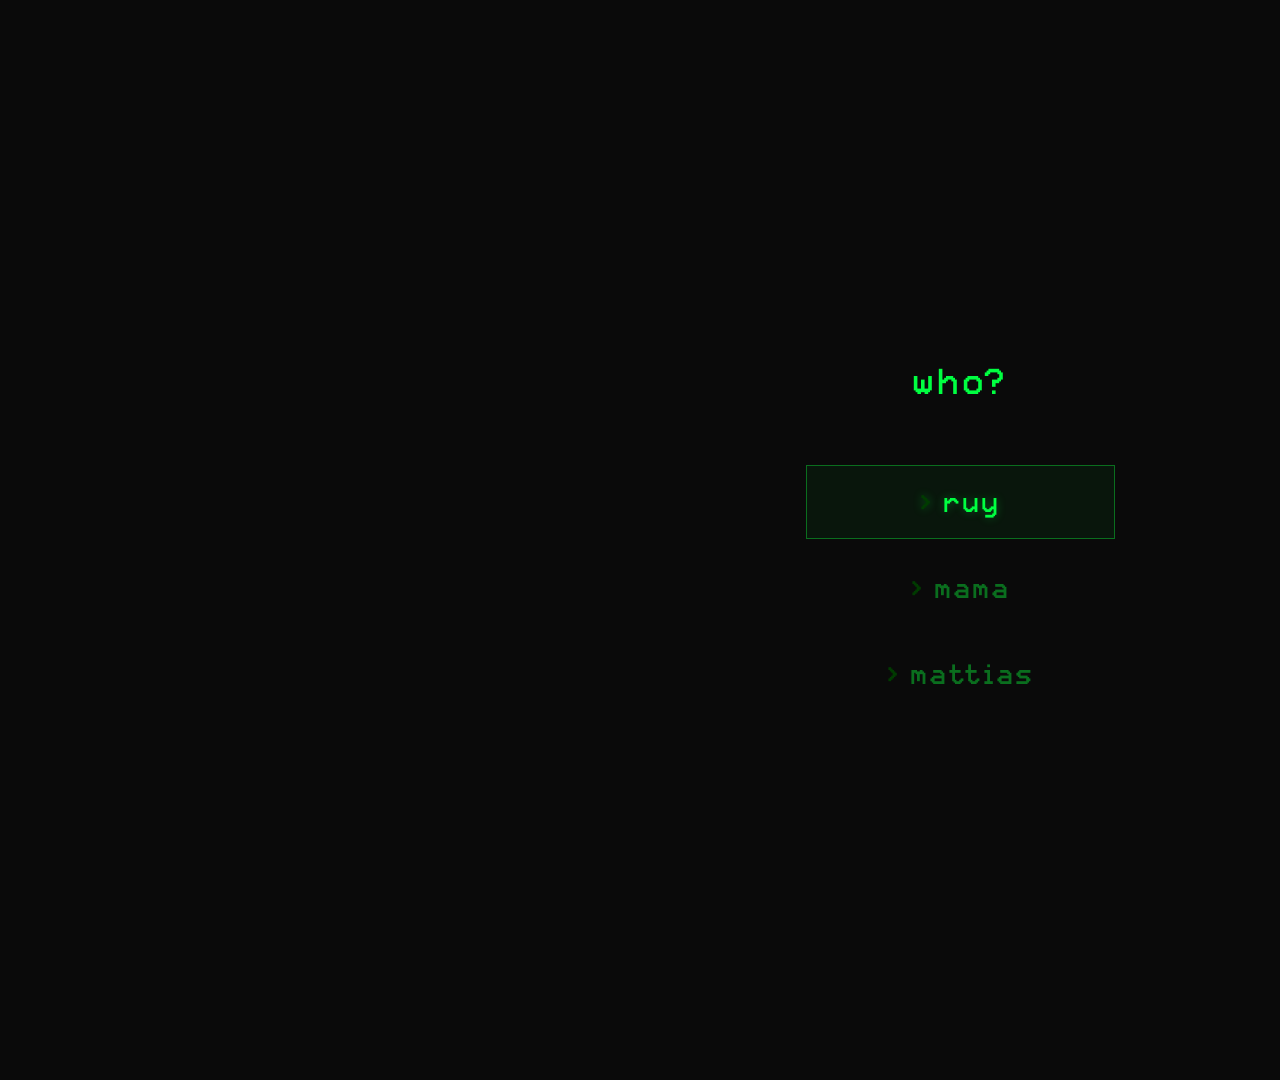
<file: index.html>
<!DOCTYPE html>
<html>
<head>
    <meta charset="utf-8">
    <meta name="viewport" content="width=1920, initial-scale=1.0">
    <title>IPTV Player</title>
    <link rel="stylesheet" href="css/style.css">
</head>
<body>
    <div id="app">

        <!-- ── AVPlay — always fullscreen behind everything ── -->
        <div id="player-container">
            <object id="av-player" type="application/avplayer"></object>
        </div>

        <!-- ── PiP (Picture-in-Picture) secondary stream ── -->
        <div id="pip-container" class="hidden">
            <video id="pip-player" muted playsinline></video>
            <div id="pip-border"></div>
            <div id="pip-label">PiP</div>
        </div>

        <!-- ── PiP audio indicator (flashes on swap) ── -->
        <div id="pip-audio-indicator" class="hidden">
            <div id="pip-audio-text"></div>
        </div>

        <!-- ── Loading screen ── -->
        <div id="loading">
            <div id="loading-box">
                <div id="loading-hello">hello...</div>
                <div id="loading-lines">
                    <div id="loading-cat"></div>
                    <div id="loading-ch"></div>
                </div>
                <div id="loading-brand">
                    <div>ruy.se</div>
                    <div class="version">v 0.1</div>
                </div>
            </div>
        </div>

        <!-- ── Home screen ── -->
        <div id="home-screen" class="screen hidden">
            <div id="home-left">
                <div id="home-header">what you do?</div>
                <div id="home-list"></div>
                <div id="home-eye"><img src="icon.png" alt="" /></div>
            </div>
            <div id="home-right">
                <img id="welcome-img" src="assets/welcome_img.jpg" alt="" />
                <div id="scores-panel" class="hidden">
                    <div id="scores-header">today's games</div>
                    <div id="scores-scroll"></div>
                    <div id="scores-hint">press RIGHT to browse matches</div>
                </div>
            </div>
        </div>

        <!-- ── Channel/browse screen (split view overlay) ── -->
        <div id="channel-screen" class="screen hidden">
            <div id="panel-left">
                <div id="panel-title"></div>
                <div id="filter-bar" class="hidden">
                    <span class="filter-label">Filter:</span>
                    <input type="text" id="filter-input" placeholder="" autocomplete="off" />
                </div>
                <div id="channel-list"></div>
                <div id="channel-counter"></div>
            </div>
            <div id="panel-right">
                <div id="now-playing">
                    <div id="np-title"></div>
                    <div id="np-info"></div>
                </div>
                <div id="video-window">
                    <!-- This is transparent — AVPlay renders behind it -->
                </div>
                <div id="fullscreen-hint">Full screen</div>
            </div>
        </div>

        <!-- ── Fullscreen overlay (just the info bar, player is already fullscreen) ── -->
        <div id="fs-overlay" class="hidden">
            <div id="fs-channel-info"></div>
        </div>

        <!-- ── Playback controls overlay (seek bar + state) ── -->
        <div id="playback-controls" class="hidden">
            <div id="playback-state"></div>
            <div id="playback-bar-wrap">
                <div id="playback-time-current">0:00</div>
                <div id="playback-bar">
                    <div id="playback-bar-fill"></div>
                </div>
                <div id="playback-time-total">0:00</div>
            </div>
        </div>

        <!-- ── Subtitle display (rendered over fullscreen video) ── -->
        <div id="subtitle-display" class="hidden">
            <div id="subtitle-text"></div>
        </div>

        <!-- ── Subtitle track indicator (flashes on toggle) ── -->
        <div id="subtitle-indicator" class="hidden">
            <div id="subtitle-indicator-text"></div>
        </div>

        <!-- ── Left panel overlay (menu/channels while watching) ── -->
        <div id="left-overlay" class="hidden">
            <div id="lo-inner">
                <div id="lo-header"></div>
                <div id="lo-scroll"></div>
                <div id="lo-hint"></div>
            </div>
        </div>

        <!-- ── Live scores overlay (shown while watching) ── -->
        <div id="scores-overlay" class="hidden">
            <div id="scores-overlay-inner">
                <div id="so-header">live scores</div>
                <div id="so-scroll"></div>
                <div id="so-hint">UP/DOWN browse · OK search · LEFT close</div>
            </div>
        </div>

        <!-- ── VOD controls overlay (shown while watching VOD) ── -->
        <div id="vod-overlay" class="hidden">
            <div id="vod-overlay-inner">
                <div id="vo-header">controls</div>
                <div id="vo-scroll"></div>
                <div id="vo-hint">UP/DOWN browse · OK select · LEFT close</div>
            </div>
        </div>

        <div id="buffering">buffering...</div>

        <!-- ── Footer ── -->
        <div id="footer">
            <div id="footer-left"><span id="clock"></span></div>
            <div id="footer-right">ruy.se - v 0.1</div>
        </div>

        <!-- ── Profile dialog (manual) ── -->
        <div id="profile-dialog" class="hidden">
            <div id="profile-dialog-box">
                <div id="profile-dialog-title">Add profile</div>
                <div class="pd-field">
                    <label class="pd-label">Name</label>
                    <input type="text" id="pd-name" class="pd-input" placeholder="display name" autocomplete="off" />
                </div>
                <div class="pd-field">
                    <label class="pd-label">Username</label>
                    <input type="text" id="pd-username" class="pd-input" placeholder="playlist credential" autocomplete="off" />
                </div>
                <div class="pd-field">
                    <label class="pd-label">Password</label>
                    <input type="text" id="pd-password" class="pd-input" autocomplete="off" />
                </div>
                <div class="pd-field">
                    <label class="pd-label">Search keywords</label>
                    <input type="text" id="pd-keywords" class="pd-input" placeholder="keyword1, keyword2, keyword3" autocomplete="off" />
                </div>
                <div id="pd-buttons">
                    <div id="pd-btn-back" class="pd-btn focused">Back</div>
                    <div id="pd-btn-save" class="pd-btn">Save</div>
                </div>
            </div>
        </div>

        <!-- ── QR code overlay ── -->
        <div id="qr-overlay" class="hidden">
            <div id="qr-box">
                <div id="qr-title">Scan to add profile</div>
                <div id="qr-container"></div>
                <div id="qr-hint">Scan with your phone, fill the form, then press OK</div>
            </div>
        </div>

        <!-- ── Code entry overlay ── -->
        <div id="code-overlay" class="hidden">
            <div id="code-box-overlay">
                <div id="code-title">Enter profile code</div>
                <div id="code-hint">Type the code from your phone</div>
                <input type="text" id="code-input" class="pd-input" placeholder="paste code here..." autocomplete="off" />
            </div>
        </div>

        <!-- ── Category log overlay ── -->
        <div id="category-log-overlay" class="hidden">
            <div id="category-log-box">
                <div id="category-log-tabs">
                    <div class="cat-tab active" id="cat-tab-loaded">Loaded</div>
                    <div class="cat-tab" id="cat-tab-skipped">Skipped</div>
                </div>
                <div id="category-log-scroll">
                    <div id="category-log-list"></div>
                </div>
                <div id="category-log-hint">LEFT/RIGHT switch tabs · UP/DOWN scroll · BACK close</div>
            </div>
        </div>

        <!-- ── Account picker (first, pick IPTV login) ── -->
        <div id="account-picker" class="hidden">
            <div id="account-picker-box">
                <div id="account-picker-title">who?</div>
                <div id="account-picker-list"></div>
            </div>
        </div>

        <!-- ── Profile picker (then, pick what to watch) ── -->
        <div id="profile-picker" class="hidden">
            <div id="profile-picker-box">
                <div id="picker-title">watch</div>
                <div id="profile-picker-list"></div>
                <div id="picker-separator"></div>
                <div id="picker-quit" class="picker-item picker-quit-item">quit</div>
            </div>
        </div>

        <!-- ── Unsupported profile screen ── -->
        <div id="unsupported-screen" class="screen hidden">
            <div id="unsupported-box">
                <div id="unsupported-title"></div>
                <div id="unsupported-msg">Not yet supported.</div>
                <div id="unsupported-hint">press BACK to return</div>
            </div>
        </div>

        <!-- ── Goal notification toast ── -->
        <div id="goal-toast">
            <div class="goal-toast-title">GOAL!</div>
            <div class="goal-toast-body"></div>
            <div class="goal-toast-score"></div>
        </div>

        <div id="debug-log"></div>
    </div>

    <script>
        if (typeof webapis === 'undefined') {
            window.__BROWSER_MODE__ = true;
            window.tizen = { tvinputdevice: { registerKey: function() {} } };
            document.getElementById('av-player').style.display = 'none';

            // Stub AVPlay API for browser testing
            var _state = 'NONE';
            window.webapis = { avplay: {
                open: function(url) { _state = 'IDLE'; console.log('[BrowserPlayer] open:', url); },
                close: function() { _state = 'NONE'; },
                setDisplayRect: function() {},
                setListener: function() {},
                setStreamingProperty: function() {},
                prepareAsync: function(ok, fail) { _state = 'READY'; if (ok) setTimeout(ok, 100); },
                play: function() { _state = 'PLAYING'; console.log('[BrowserPlayer] play'); },
                stop: function() { _state = 'IDLE'; },
                pause: function() { _state = 'PAUSED'; },
                getState: function() { return _state; },
                getTotalTrackInfo: function() { return [
                    { type: 'VIDEO', index: 0, extra_info: '' },
                    { type: 'AUDIO', index: 1, extra_info: '' },
                    { type: 'TEXT', index: 2, extra_info: 'English' },
                    { type: 'TEXT', index: 3, extra_info: 'Swedish' }
                ]; },
                setSelectTrack: function(type, idx) { console.log('[BrowserPlayer] setSelectTrack:', type, idx); },
                getCurrentTime: function() { return 30000; },
                getDuration: function() { return 5400000; },
                seekTo: function(pos, ok, fail) { console.log('[BrowserPlayer] seekTo:', pos); if (ok) ok(); }
            }};
            // Stub tizen audio control for browser
            window.tizen = window.tizen || {};
            window.tizen.tvaudiocontrol = {
                setMute: function(m) { console.log('[BrowserAudio] mute:', m); },
                isMute: function() { return false; }
            };
            // Register BLUE key for PiP
            window.tizen.tvinputdevice.registerKey = function(k) { console.log('[BrowserInput] register:', k); };
        }
    </script>
    <script src="js/playlist.js"></script>
    <script src="js/xtream.js"></script>
    <script src="js/tagger.js"></script>
    <script src="js/player.js"></script>
    <script src="js/football.js"></script>
    <script src="js/qrcode.min.js"></script>
    <script src="js/app.js"></script>
</body>
</html>
</file>
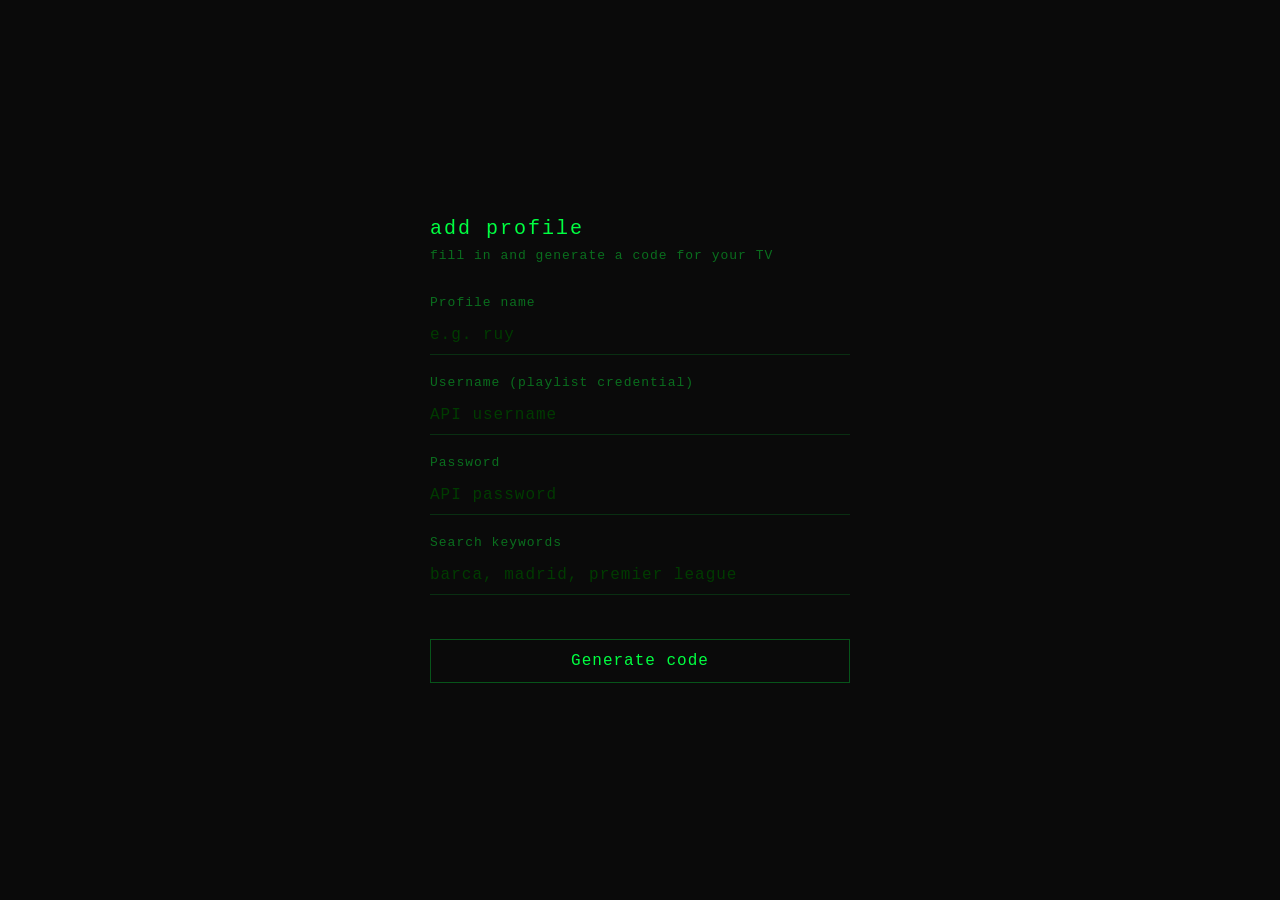
<file: profile.html>
<!DOCTYPE html>
<html lang="en">
<head>
    <meta charset="utf-8">
    <meta name="viewport" content="width=device-width, initial-scale=1.0">
    <title>IPTV - Add Profile</title>
    <style>
        * { margin: 0; padding: 0; box-sizing: border-box; }
        body {
            background: #0a0a0a;
            color: #00ff41;
            font-family: 'Courier New', monospace;
            min-height: 100vh;
            display: flex;
            align-items: center;
            justify-content: center;
            padding: 20px;
        }
        .container {
            width: 100%;
            max-width: 420px;
        }
        h1 {
            font-size: 20px;
            letter-spacing: 2px;
            margin-bottom: 8px;
            font-weight: normal;
        }
        .subtitle {
            font-size: 13px;
            color: #0a6e1e;
            margin-bottom: 32px;
            letter-spacing: 1px;
        }
        .field {
            margin-bottom: 20px;
        }
        label {
            display: block;
            font-size: 13px;
            color: #0a6e1e;
            letter-spacing: 1px;
            margin-bottom: 6px;
        }
        input[type="text"], input[type="password"] {
            width: 100%;
            background: transparent;
            border: none;
            border-bottom: 1px solid rgba(0, 255, 65, 0.15);
            padding: 10px 0;
            font-family: 'Courier New', monospace;
            font-size: 16px;
            color: #00ff41;
            outline: none;
            letter-spacing: 1px;
        }
        input::placeholder { color: #003b00; }
        input:focus { border-bottom-color: #00ff41; }
        .btn {
            display: inline-block;
            margin-top: 24px;
            padding: 12px 32px;
            font-family: 'Courier New', monospace;
            font-size: 16px;
            color: #00ff41;
            background: transparent;
            border: 1px solid rgba(0, 255, 65, 0.3);
            letter-spacing: 1px;
            cursor: pointer;
            width: 100%;
        }
        .btn:active { border-color: #00ff41; }
        #result {
            display: none;
            margin-top: 32px;
        }
        #result h2 {
            font-size: 16px;
            font-weight: normal;
            margin-bottom: 12px;
            letter-spacing: 1px;
        }
        #result p {
            font-size: 12px;
            color: #0a6e1e;
            margin-bottom: 12px;
            line-height: 1.5;
        }
        #code-box {
            background: rgba(0, 255, 65, 0.05);
            border: 1px solid rgba(0, 255, 65, 0.15);
            padding: 16px;
            font-size: 13px;
            word-break: break-all;
            line-height: 1.6;
            letter-spacing: 0.5px;
            user-select: all;
            -webkit-user-select: all;
        }
        #copy-btn {
            margin-top: 12px;
            padding: 10px 24px;
            font-family: 'Courier New', monospace;
            font-size: 14px;
            color: #0a0a0a;
            background: #00ff41;
            border: none;
            letter-spacing: 1px;
            cursor: pointer;
            width: 100%;
        }
        #copy-btn:active { opacity: 0.8; }
        .copied {
            font-size: 13px;
            color: #00ff41;
            text-align: center;
            margin-top: 8px;
            display: none;
        }
        .error {
            color: #c33;
            font-size: 13px;
            margin-top: 8px;
            display: none;
        }
    </style>
</head>
<body>
    <div class="container">
        <div id="form-section">
            <h1>add profile</h1>
            <div class="subtitle">fill in and generate a code for your TV</div>

            <div class="field">
                <label>Profile name</label>
                <input type="text" id="f-name" placeholder="e.g. ruy" autocomplete="off" />
            </div>
            <div class="field">
                <label>Username (playlist credential)</label>
                <input type="text" id="f-user" placeholder="API username" autocomplete="off" />
            </div>
            <div class="field">
                <label>Password</label>
                <input type="password" id="f-pass" placeholder="API password" autocomplete="off" />
            </div>
            <div class="field">
                <label>Search keywords</label>
                <input type="text" id="f-keywords" placeholder="barca, madrid, premier league" autocomplete="off" />
            </div>
            <div class="error" id="error-msg"></div>
            <button class="btn" id="gen-btn" onclick="generate()">Generate code</button>
        </div>

        <div id="result">
            <h2>your profile code</h2>
            <p>Enter this code on your TV to import the profile.</p>
            <div id="code-box"></div>
            <button id="copy-btn" onclick="copyCode()">Copy to clipboard</button>
            <div class="copied" id="copied-msg">copied!</div>
            <button class="btn" onclick="reset()" style="margin-top:16px;font-size:13px;padding:10px">create another</button>
        </div>
    </div>

    <script>
        function generate() {
            var name = document.getElementById('f-name').value.trim();
            var user = document.getElementById('f-user').value.trim();
            var pass = document.getElementById('f-pass').value.trim();
            var kw   = document.getElementById('f-keywords').value.trim();
            var err  = document.getElementById('error-msg');

            if (!name) {
                err.textContent = 'profile name is required';
                err.style.display = 'block';
                return;
            }
            err.style.display = 'none';

            // Build compact JSON: n=name, u=username, p=password, k=keywords
            var obj = { n: name };
            if (user) obj.u = user;
            if (pass) obj.p = pass;
            if (kw) obj.k = kw;

            var code = btoa(JSON.stringify(obj));
            document.getElementById('code-box').textContent = code;
            document.getElementById('form-section').style.display = 'none';
            document.getElementById('result').style.display = 'block';
        }

        function copyCode() {
            var code = document.getElementById('code-box').textContent;
            if (navigator.clipboard) {
                navigator.clipboard.writeText(code).then(function() {
                    document.getElementById('copied-msg').style.display = 'block';
                    setTimeout(function() { document.getElementById('copied-msg').style.display = 'none'; }, 2000);
                });
            } else {
                // Fallback
                var ta = document.createElement('textarea');
                ta.value = code;
                document.body.appendChild(ta);
                ta.select();
                document.execCommand('copy');
                document.body.removeChild(ta);
                document.getElementById('copied-msg').style.display = 'block';
                setTimeout(function() { document.getElementById('copied-msg').style.display = 'none'; }, 2000);
            }
        }

        function reset() {
            document.getElementById('f-name').value = '';
            document.getElementById('f-user').value = '';
            document.getElementById('f-pass').value = '';
            document.getElementById('f-keywords').value = '';
            document.getElementById('form-section').style.display = 'block';
            document.getElementById('result').style.display = 'none';
        }
    </script>
</body>
</html>
</file>
<file: css/style.css>
/* IPTV Player - Matrix Redesign */

@font-face {
    font-family: 'Matrix Sans';
    src: url('../fonts/MatrixSansVideo-Regular.woff2') format('woff2'),
         url('../fonts/MatrixSansVideo-Regular.ttf') format('truetype');
    font-weight: normal;
    font-style: normal;
    font-display: swap;
}

* {
    margin: 0;
    padding: 0;
    box-sizing: border-box;
}

:root {
    --g: #00ff41;
    --gd: #0a6e1e;
    --gdd: #003b00;
    --bg: #0a0a0a;
    --panel: rgba(0, 10, 0, 0.94);
    --glow: rgba(0, 255, 65, 0.12);
    --border: rgba(0, 255, 65, 0.1);
    --font: 'Matrix Sans', 'Courier New', monospace;
    --footer-h: 60px;
}

body {
    width: 1920px;
    height: 1080px;
    overflow: hidden;
    background: var(--bg);
    font-family: var(--font);
    color: var(--g);
}

#app {
    position: relative;
    width: 1920px;
    height: 1080px;
}

.hidden { display: none !important; }

/* ══════════════════════════════════════
   PLAYER — always fullscreen at z-index 1
   ══════════════════════════════════════ */

#player-container {
    position: absolute;
    top: 0; left: 0;
    width: 1920px; height: 1080px;
    z-index: 1;
}
#av-player { width: 1920px; height: 1080px; }

/* ══════════════════════════════════════
   SCREENS — overlay on top of player
   ══════════════════════════════════════ */

.screen {
    position: absolute;
    top: 0; left: 0;
    width: 1920px;
    height: calc(1080px - var(--footer-h));
    z-index: 10;
}

/* ══════════════════════════════════════
   LOADING SCREEN
   ══════════════════════════════════════ */

#loading {
    position: absolute;
    top: 0; left: 0;
    width: 1920px; height: 1080px;
    background: var(--bg);
    display: flex;
    align-items: center;
    justify-content: center;
    z-index: 100;
    transition: opacity 0.4s;
}
#loading.hidden { opacity: 0; pointer-events: none; }

#loading-box { text-align: center; }

#loading-hello {
    font-size: 28px;
    color: var(--gd);
    letter-spacing: 2px;
    margin-bottom: 40px;
    text-align: left;
}

#loading-lines {
    text-align: left;
    margin-bottom: 60px;
}
#loading-lines div {
    font-size: 22px;
    color: var(--gd);
    letter-spacing: 1px;
    line-height: 1.6;
}
#loading-brand {
    text-align: center;
    font-size: 20px;
    color: var(--gd);
    letter-spacing: 2px;
}
#loading-brand .version {
    font-size: 16px;
    color: var(--gdd);
    margin-top: 4px;
}

/* ══════════════════════════════════════
   FOOTER
   ══════════════════════════════════════ */

#footer {
    position: absolute;
    bottom: 0; left: 0;
    width: 1920px;
    height: var(--footer-h);
    display: flex;
    align-items: center;
    justify-content: space-between;
    padding: 0 50px;
    font-size: 18px;
    color: var(--gdd);
    letter-spacing: 1px;
    z-index: 50;
}

/* ══════════════════════════════════════
   HOME SCREEN
   ══════════════════════════════════════ */

#home-screen {
    display: flex;
    background: var(--bg);
    height: 100%;
    overflow: hidden;
}
/* When video is playing behind the home screen */
#home-screen.video-behind {
    background: rgba(6, 6, 6, 0.88);
}

#home-left {
    width: 420px;
    flex-shrink: 0;
    display: flex;
    flex-direction: column;
    padding: 50px 40px 20px;
}

#home-header {
    font-size: 26px;
    color: var(--g);
    letter-spacing: 2px;
    font-weight: bold;
    margin-bottom: 40px;
}

#home-list {
    flex: 1;
    overflow-y: auto;
}
#home-list::-webkit-scrollbar { width: 0; }

#home-right {
    flex: 1;
    display: flex;
    align-items: center;
    justify-content: center;
    padding: 60px 60px 60px 0;
    min-width: 0;
    overflow: hidden;
}
/* When video plays behind and no scores, right side is empty/transparent */
#home-screen.video-behind #home-right:not(.scores-active) {
    background: transparent;
}
#home-right.scores-active {
    align-items: stretch;
    padding: 50px 60px 20px 20px;
}

#welcome-img {
    max-height: 100%;
    max-width: 100%;
    object-fit: contain;
    border: 1px solid var(--border);
}

/* Home menu items */
.hmi {
    padding: 12px 20px;
    font-size: 22px;
    color: var(--gd);
    letter-spacing: 1px;
    cursor: pointer;
    transition: color 0.1s;
}
.hmi.focused {
    color: var(--g);
    text-shadow: 0 0 8px var(--glow);
}
.hmi .prefix {
    color: var(--gdd);
    margin-right: 8px;
}
.hmi.focused .prefix {
    color: var(--gd);
}

.hmi.separator {
    margin-top: 30px;
    padding-top: 0;
}

.hmi.dim {
    font-size: 18px;
    color: var(--gdd);
}
.hmi.dim.focused {
    color: var(--gd);
    text-shadow: none;
}

.hmi.profile-item {
    font-size: 20px;
}

/* ══════════════════════════════════════
   CHANNEL SCREEN (split view)
   ══════════════════════════════════════ */

#channel-screen {
    display: flex;
}

#panel-left {
    width: 420px;
    height: 100%;
    display: flex;
    flex-direction: column;
    padding: 40px 0 20px;
    flex-shrink: 0;
    background: var(--bg);
}

#panel-title {
    font-size: 24px;
    color: var(--g);
    font-weight: bold;
    letter-spacing: 2px;
    padding: 0 40px;
    margin-bottom: 20px;
}

/* Filter bar */
#filter-bar {
    padding: 0 40px;
    margin-bottom: 12px;
    display: flex;
    align-items: center;
}
#filter-bar.hidden { display: none; }

.filter-label {
    font-size: 16px;
    color: var(--gd);
    margin-right: 8px;
    flex-shrink: 0;
}

#filter-input {
    flex: 1;
    background: transparent;
    border: none;
    border-bottom: 1px solid var(--border);
    padding: 8px 0;
    font-family: var(--font);
    font-size: 18px;
    color: var(--g);
    outline: none;
    letter-spacing: 1px;
}
#filter-input::placeholder { color: var(--gdd); }
#filter-input:focus { border-bottom-color: var(--g); }

#filter-bar.nav-focused #filter-input {
    border-bottom-color: var(--g);
    box-shadow: 0 1px 0 var(--g);
}

/* Channel list */
#channel-list {
    flex: 1;
    overflow-y: auto;
    padding: 4px 0;
}
#channel-list::-webkit-scrollbar { width: 0; }

/* Channel items */
.chi {
    padding: 10px 40px;
    font-size: 18px;
    color: var(--gd);
    letter-spacing: 1px;
    cursor: pointer;
    white-space: nowrap;
    overflow: hidden;
    text-overflow: ellipsis;
    transition: color 0.1s;
}
.chi.focused {
    color: var(--g);
    text-shadow: 0 0 6px var(--glow);
}
.chi .prefix {
    color: var(--gdd);
    margin-right: 6px;
}
.chi.focused .prefix { color: var(--gd); }
.chi.playing { color: var(--g); }
.chi .ch-fav { color: var(--g); margin-left: 6px; }
.chi .ch-tag { font-size: 12px; color: var(--gdd); margin-left: 8px; }
.chi.focused .ch-tag { color: var(--gd); }
.chi.empty { color: var(--gdd); font-style: italic; }

/* ══════════════════════════════════════
   RIGHT PANEL (info above/below video)
   ══════════════════════════════════════ */

#panel-right {
    flex: 1;
    display: flex;
    flex-direction: column;
    padding: 40px 50px 20px 30px;
}

#now-playing {
    margin-bottom: 16px;
    min-height: 56px;
}

#np-title {
    font-size: 22px;
    color: var(--g);
    letter-spacing: 1px;
    font-weight: bold;
}

#np-info {
    font-size: 16px;
    color: var(--gd);
    margin-top: 4px;
}

/* The video window is transparent — AVPlay renders behind at z-index 1 */
#video-window {
    flex: 1;
    min-height: 0;
    /* Transparent so AVPlay shows through */
}

#fullscreen-hint {
    font-size: 16px;
    color: var(--gdd);
    letter-spacing: 1px;
    padding: 12px 0 0;
    text-align: center;
}

/* ══════════════════════════════════════
   FULLSCREEN OVERLAY (info popup)
   ══════════════════════════════════════ */

#fs-overlay {
    position: absolute;
    bottom: 80px; left: 40px;
    z-index: 81;
    opacity: 0;
    transition: opacity 0.3s;
    pointer-events: none;
}
#fs-overlay.visible { opacity: 1; }

#fs-channel-info {
    background: var(--panel);
    border-left: 2px solid var(--g);
    padding: 12px 20px;
    font-size: 22px;
}

#buffering {
    position: absolute;
    top: 50%; left: 50%;
    transform: translate(-50%, -50%);
    font-size: 18px;
    color: var(--gd);
    letter-spacing: 2px;
    z-index: 82;
    display: none;
}
#buffering.visible { display: block; }

/* ══════════════════════════════════════
   DEBUG LOG
   ══════════════════════════════════════ */

#debug-log {
    position: absolute;
    top: 20px; right: 20px;
    width: 700px;
    max-height: 900px;
    overflow-y: auto;
    background: rgba(0, 6, 0, 0.92);
    border-left: 1px solid var(--border);
    padding: 16px;
    font-family: var(--font);
    font-size: 13px;
    line-height: 1.5;
    color: var(--gd);
    z-index: 200;
    white-space: pre-wrap;
    word-break: break-all;
}
#debug-log .debug-fail { color: #c33; }
#debug-log .debug-ok { color: var(--g); }
#debug-log .debug-info { color: var(--gdd); }
#debug-log .debug-try { color: #aa0; }

/* ══════════════════════════════════════
   PROFILE DIALOG
   ══════════════════════════════════════ */

#profile-dialog {
    position: absolute;
    top: 0; left: 0;
    width: 1920px; height: 1080px;
    background: rgba(0, 0, 0, 0.85);
    display: flex;
    align-items: center;
    justify-content: center;
    z-index: 90;
}
#profile-dialog.hidden { display: none; }

#profile-dialog-box {
    background: var(--bg);
    border: 1px solid var(--border);
    padding: 50px 60px;
    min-width: 600px;
    max-width: 700px;
}

#profile-dialog-title {
    font-size: 24px;
    color: var(--g);
    letter-spacing: 2px;
    font-weight: bold;
    margin-bottom: 40px;
}

.pd-field {
    margin-bottom: 24px;
}

.pd-label {
    display: block;
    font-size: 16px;
    color: var(--gd);
    letter-spacing: 1px;
    margin-bottom: 8px;
}

.pd-input {
    width: 100%;
    background: transparent;
    border: none;
    border-bottom: 1px solid var(--border);
    padding: 10px 0;
    font-family: var(--font);
    font-size: 20px;
    color: var(--g);
    outline: none;
    letter-spacing: 1px;
}
.pd-input::placeholder { color: var(--gdd); }
.pd-input:focus { border-bottom-color: var(--g); }
.pd-input.nav-focused { border-bottom-color: var(--g); box-shadow: 0 1px 0 var(--g); }

#pd-buttons {
    display: flex;
    gap: 30px;
    margin-top: 40px;
}

.pd-btn {
    font-family: var(--font);
    font-size: 20px;
    color: var(--gd);
    letter-spacing: 1px;
    cursor: pointer;
    padding: 10px 30px;
    border: 1px solid var(--border);
    transition: color 0.1s;
}
.pd-btn.focused {
    color: var(--g);
    border-color: var(--g);
    text-shadow: 0 0 8px var(--glow);
}

/* ══════════════════════════════════════
   QR CODE OVERLAY
   ══════════════════════════════════════ */

#qr-overlay, #code-overlay {
    position: absolute;
    top: 0; left: 0;
    width: 1920px; height: 1080px;
    background: rgba(0, 0, 0, 0.9);
    display: flex;
    align-items: center;
    justify-content: center;
    z-index: 90;
}
#qr-overlay.hidden, #code-overlay.hidden { display: none; }

#qr-box {
    text-align: center;
}

#qr-title, #code-title {
    font-size: 26px;
    color: var(--g);
    letter-spacing: 2px;
    font-weight: bold;
    margin-bottom: 40px;
}

#qr-container {
    display: inline-block;
    padding: 16px;
    background: #fff;
    margin-bottom: 30px;
}
#qr-container svg {
    display: block;
}

#qr-hint, #code-hint {
    font-size: 18px;
    color: var(--gd);
    letter-spacing: 1px;
}

/* Code entry */
#code-box-overlay {
    text-align: center;
    width: 700px;
}

#code-hint {
    margin-bottom: 30px;
}

#code-input {
    width: 100%;
    background: transparent;
    border: none;
    border-bottom: 1px solid var(--border);
    padding: 14px 0;
    font-family: var(--font);
    font-size: 22px;
    color: var(--g);
    outline: none;
    letter-spacing: 1px;
    text-align: center;
}
#code-input::placeholder { color: var(--gdd); }
#code-input:focus { border-bottom-color: var(--g); box-shadow: 0 1px 0 var(--g); }

/* ── Category log ── */
#category-log-overlay {
    position: absolute; top: 0; left: 0;
    width: 1920px; height: 1080px;
    background: rgba(0, 0, 0, 0.95);
    display: flex; align-items: center; justify-content: center;
    z-index: 90;
}
#category-log-box {
    width: 700px;
    max-height: 900px;
    display: flex;
    flex-direction: column;
}
#category-log-tabs {
    display: flex;
    gap: 0;
    margin-bottom: 20px;
}
.cat-tab {
    font-family: var(--font);
    font-size: 20px;
    color: var(--gdd);
    letter-spacing: 2px;
    padding: 12px 32px;
    border-bottom: 2px solid transparent;
    cursor: pointer;
    flex: 1;
    text-align: center;
}
.cat-tab.active {
    color: var(--g);
    border-bottom-color: var(--g);
}
#category-log-scroll {
    overflow-y: auto;
    max-height: 760px;
}
.cat-item {
    font-family: var(--font);
    font-size: 18px;
    padding: 8px 16px;
    letter-spacing: 0.5px;
    border-bottom: 1px solid rgba(0, 255, 65, 0.04);
}
.cat-item-loaded { color: var(--g); }
.cat-item-skipped { color: var(--gdd); }
.cat-item-empty { color: var(--gdd); font-style: italic; }
#category-log-hint {
    font-family: var(--font);
    font-size: 13px;
    color: var(--gdd);
    letter-spacing: 1px;
    text-align: center;
    margin-top: 16px;
}

/* ── Profile picker ── */
/* ── Account picker ── */
#account-picker {
    position: absolute; top: 0; left: 0;
    width: 1920px; height: 1080px;
    background: var(--bg);
    display: flex; align-items: center; justify-content: center;
    z-index: 96;
}
#account-picker-box {
    text-align: center;
}
#account-picker-title {
    font-family: var(--font);
    font-size: 36px;
    color: var(--g);
    letter-spacing: 3px;
    margin-bottom: 60px;
}
.account-item {
    font-family: var(--font);
    font-size: 28px;
    color: var(--gd);
    padding: 18px 80px;
    margin: 12px 0;
    letter-spacing: 2px;
    cursor: pointer;
    border: 1px solid transparent;
    transition: all 0.15s;
}
.account-item.focused {
    color: var(--g);
    border-color: var(--gd);
    background: rgba(0, 255, 65, 0.05);
    text-shadow: 0 0 10px rgba(0, 255, 65, 0.3);
}

/* ── Profile picker ── */
#profile-picker {
    position: absolute; top: 0; left: 0;
    width: 1920px; height: 1080px;
    background: var(--bg);
    display: flex; align-items: center; justify-content: center;
    z-index: 95;
}
#profile-picker-box {
    text-align: center;
}
#picker-title {
    font-family: var(--font);
    font-size: 36px;
    color: var(--g);
    letter-spacing: 3px;
    margin-bottom: 60px;
}
.picker-item {
    font-family: var(--font);
    font-size: 28px;
    color: var(--gd);
    padding: 18px 80px;
    margin: 12px 0;
    letter-spacing: 2px;
    cursor: pointer;
    border: 1px solid transparent;
    transition: all 0.15s;
}
.picker-item.focused {
    color: var(--g);
    border-color: var(--gd);
    background: rgba(0, 255, 65, 0.05);
    text-shadow: 0 0 10px rgba(0, 255, 65, 0.3);
}
.picker-prefix {
    color: var(--gdd);
    margin-right: 10px;
}
.picker-item.focused .picker-prefix {
    color: var(--gd);
}
#picker-separator {
    width: 120px;
    height: 1px;
    background: var(--border);
    margin: 24px auto;
}
.picker-quit-item {
    font-size: 22px;
    color: var(--gdd);
    padding: 14px 80px;
}
.picker-quit-item.focused {
    color: var(--gd);
    border-color: var(--gdd);
    background: rgba(0, 255, 65, 0.03);
    text-shadow: none;
}

/* ══════════════════════════════════════
   LIVE SCORES PANEL (home right)
   ══════════════════════════════════════ */

#scores-panel {
    width: 100%;
    max-width: 820px;
    height: 100%;
    display: flex;
    flex-direction: column;
    overflow: hidden;
}

#scores-header {
    font-size: 22px;
    color: var(--gd);
    letter-spacing: 2px;
    margin-bottom: 16px;
    flex-shrink: 0;
}

#scores-scroll {
    flex: 1;
    overflow-y: auto;
    padding-right: 8px;
}
#scores-scroll::-webkit-scrollbar { width: 0; }

#scores-hint {
    font-size: 13px;
    color: var(--gdd);
    letter-spacing: 1px;
    text-align: center;
    margin-top: 12px;
    flex-shrink: 0;
    transition: opacity 0.3s;
}
#scores-hint.active {
    color: var(--gd);
}

/* Competition header */
.scores-comp {
    font-size: 14px;
    color: var(--gdd);
    letter-spacing: 2px;
    text-transform: uppercase;
    padding: 14px 0 6px;
    border-bottom: 1px solid rgba(0, 255, 65, 0.06);
    margin-bottom: 4px;
}
.scores-comp:first-child {
    padding-top: 0;
}

/* Match row */
.match-row {
    display: flex;
    align-items: center;
    padding: 8px 12px;
    font-size: 18px;
    color: var(--gd);
    letter-spacing: 0.5px;
    border-left: 2px solid transparent;
    transition: all 0.1s;
    cursor: pointer;
}
.match-row.focused {
    color: var(--g);
    border-left-color: var(--g);
    background: rgba(0, 255, 65, 0.04);
    text-shadow: 0 0 6px var(--glow);
}

.match-status {
    width: 52px;
    font-size: 14px;
    color: var(--gdd);
    flex-shrink: 0;
    text-align: center;
}
.match-row.focused .match-status {
    color: var(--gd);
}
.match-status.live {
    color: #ff3333;
    font-weight: bold;
}
.match-row.focused .match-status.live {
    color: #ff5555;
}

.match-teams {
    flex: 1;
    display: flex;
    flex-direction: column;
    min-width: 0;
    gap: 1px;
}

.match-team {
    display: flex;
    align-items: center;
    gap: 10px;
}

.team-name {
    flex: 1;
    white-space: nowrap;
    overflow: hidden;
    text-overflow: ellipsis;
    font-size: 17px;
}

.team-score {
    font-size: 20px;
    font-weight: bold;
    width: 28px;
    text-align: center;
    color: var(--gd);
}
.match-row.focused .team-score {
    color: var(--g);
}
.team-score.live {
    color: var(--g);
}
.team-score.goal {
    color: #ff3333;
    animation: goal-blink 0.6s ease-in-out 6;
}
.match-row.goal-row {
    background: rgba(255, 51, 51, 0.08);
}

.match-vs {
    font-size: 14px;
    color: var(--gdd);
    text-align: center;
    padding: 2px 0;
}

/* No matches state */
.scores-empty {
    font-size: 18px;
    color: var(--gdd);
    font-style: italic;
    padding: 40px 0;
    text-align: center;
}

.scores-error {
    font-size: 16px;
    color: #c33;
    padding: 20px 0;
    text-align: center;
}

.scores-loading {
    font-size: 16px;
    color: var(--gdd);
    letter-spacing: 1px;
    padding: 40px 0;
    text-align: center;
}

/* ══════════════════════════════════════
   LEFT OVERLAY (menu/channels while watching)
   ══════════════════════════════════════ */

#left-overlay {
    position: absolute;
    top: 0; left: 0;
    width: 420px;
    height: calc(1080px - var(--footer-h));
    background: rgba(0, 6, 0, 0.92);
    border-right: 1px solid var(--border);
    z-index: 85;
    display: flex;
    flex-direction: column;
    padding: 30px 24px 16px;
    transform: translateX(-100%);
    transition: transform 0.25s ease-out;
}
#left-overlay.visible {
    transform: translateX(0);
}

#lo-header {
    font-size: 18px;
    color: var(--gd);
    letter-spacing: 2px;
    margin-bottom: 16px;
    flex-shrink: 0;
}

#lo-scroll {
    flex: 1;
    overflow-y: auto;
}
#lo-scroll::-webkit-scrollbar { width: 0; }

#lo-hint {
    font-size: 12px;
    color: var(--gdd);
    letter-spacing: 1px;
    text-align: center;
    margin-top: 10px;
    flex-shrink: 0;
}

/* Reuse .hmi styles in left overlay — slightly compact */
#lo-scroll .lo-item {
    padding: 10px 16px;
    font-size: 18px;
    color: var(--gd);
    letter-spacing: 1px;
    cursor: pointer;
    transition: color 0.1s;
    white-space: nowrap;
    overflow: hidden;
    text-overflow: ellipsis;
}
#lo-scroll .lo-item.focused {
    color: var(--g);
    text-shadow: 0 0 6px var(--glow);
}
#lo-scroll .lo-item .prefix {
    color: var(--gdd);
    margin-right: 6px;
}
#lo-scroll .lo-item.focused .prefix {
    color: var(--gd);
}
#lo-scroll .lo-item.dim {
    font-size: 15px;
    color: var(--gdd);
}
#lo-scroll .lo-item.dim.focused {
    color: var(--gd);
    text-shadow: none;
}
#lo-scroll .lo-sep {
    height: 1px;
    background: var(--border);
    margin: 10px 16px;
}
#lo-scroll .lo-item.playing {
    color: var(--g);
}

/* ══════════════════════════════════════
   SCORES OVERLAY (while watching)
   ══════════════════════════════════════ */

#scores-overlay {
    position: absolute;
    top: 0; right: 0;
    width: 420px;
    height: calc(1080px - var(--footer-h));
    background: rgba(0, 6, 0, 0.92);
    border-left: 1px solid var(--border);
    z-index: 85;
    display: flex;
    flex-direction: column;
    padding: 30px 24px 16px;
    transform: translateX(100%);
    transition: transform 0.25s ease-out;
    overflow: hidden;
}
#scores-overlay.visible {
    transform: translateX(0);
}

#so-header {
    font-size: 18px;
    color: var(--gd);
    letter-spacing: 2px;
    margin-bottom: 16px;
    flex-shrink: 0;
}

#so-scroll {
    flex: 1;
    overflow-y: auto;
}
#so-scroll::-webkit-scrollbar { width: 0; }

#so-hint {
    font-size: 12px;
    color: var(--gdd);
    letter-spacing: 1px;
    text-align: center;
    margin-top: 10px;
    flex-shrink: 0;
}

/* Reuse match-row styles but slightly smaller for overlay */
#so-scroll .scores-comp {
    font-size: 12px;
    padding: 10px 0 4px;
}

#so-scroll .match-row {
    padding: 6px 8px;
    font-size: 16px;
}

/* Selectable competition headers */
.scores-comp.selectable {
    cursor: pointer;
    transition: color 0.1s;
}
.scores-comp.selectable.focused {
    color: var(--g);
    border-bottom-color: var(--g);
}

#so-scroll .scores-comp.selectable.focused {
    color: var(--g);
    border-bottom-color: var(--g);
}

#so-scroll .match-status {
    width: 44px;
    font-size: 12px;
}

#so-scroll .team-name {
    font-size: 15px;
}

#so-scroll .team-score {
    font-size: 17px;
    width: 24px;
}

/* ── Standings table (inside scores overlay) ── */
.st-header-row {
    display: flex;
    align-items: center;
    padding: 8px 6px;
    border-bottom: 1px solid rgba(0, 255, 65, 0.2);
    margin-bottom: 4px;
    font-size: 11px;
    color: var(--gdd);
    letter-spacing: 1px;
    text-transform: uppercase;
}
.st-row {
    display: flex;
    align-items: center;
    padding: 7px 6px;
    font-size: 14px;
    color: var(--fg);
    border-radius: 3px;
    transition: background 0.15s;
    cursor: pointer;
}
.st-row.focused {
    background: rgba(0, 255, 65, 0.12);
    color: var(--g);
}
.st-pos {
    width: 28px;
    text-align: center;
    flex-shrink: 0;
    font-family: 'Courier New', monospace;
    font-size: 13px;
    color: var(--gd);
}
.st-row.focused .st-pos {
    color: var(--g);
}
.st-team {
    flex: 1;
    overflow: hidden;
    text-overflow: ellipsis;
    white-space: nowrap;
    padding-right: 6px;
}
.st-stat {
    width: 28px;
    text-align: center;
    flex-shrink: 0;
    font-size: 13px;
    color: var(--gdd);
}
.st-row.focused .st-stat {
    color: var(--fg);
}
.st-pts {
    width: 34px;
    text-align: center;
    flex-shrink: 0;
    font-weight: bold;
    font-size: 15px;
    color: var(--g);
}

/* ── Match detail view ── */
.md-score-block {
    text-align: center;
    padding: 12px 0 16px;
    border-bottom: 1px solid var(--border);
    margin-bottom: 12px;
}
.md-team-name {
    font-size: 15px;
    color: var(--g);
    letter-spacing: 1px;
}
.md-score {
    font-size: 36px;
    font-weight: bold;
    color: var(--fg);
    margin: 6px 0 2px;
    font-family: var(--mono);
}
.md-sub-score {
    font-size: 12px;
    color: var(--gd);
    margin-bottom: 4px;
}
.md-info-line {
    font-size: 11px;
    color: var(--gdd);
    margin-top: 4px;
}
.md-section {
    font-size: 11px;
    color: var(--g);
    letter-spacing: 2px;
    text-transform: uppercase;
    margin-top: 16px;
    margin-bottom: 6px;
    padding-bottom: 4px;
    border-bottom: 1px solid var(--border);
}
.md-section-title {
    font-size: 11px;
    color: var(--g);
    letter-spacing: 2px;
    text-transform: uppercase;
    margin-bottom: 6px;
    padding-bottom: 4px;
    border-bottom: 1px solid var(--border);
}
.md-event {
    display: flex;
    align-items: baseline;
    padding: 3px 0;
    font-size: 13px;
    color: var(--fg);
}
.md-minute {
    width: 36px;
    flex-shrink: 0;
    color: var(--gd);
    font-family: var(--mono);
    font-size: 12px;
    text-align: right;
    margin-right: 10px;
}
.md-event-text {
    flex: 1;
}
.md-event-dim {
    color: var(--gdd);
    font-size: 12px;
}
.md-card-yellow {
    display: inline-block;
    width: 10px;
    height: 13px;
    background: #e6c700;
    border-radius: 1px;
    margin-right: 6px;
    vertical-align: middle;
}
.md-card-red {
    display: inline-block;
    width: 10px;
    height: 13px;
    background: #d32f2f;
    border-radius: 1px;
    margin-right: 6px;
    vertical-align: middle;
}
.md-lineup-row {
    display: flex;
    align-items: center;
    padding: 2px 0;
    font-size: 13px;
    color: var(--fg);
}
.md-shirt {
    width: 26px;
    flex-shrink: 0;
    text-align: right;
    margin-right: 8px;
    color: var(--gd);
    font-family: var(--mono);
    font-size: 12px;
}
.md-player-name {
    flex: 1;
}
.md-position {
    width: 28px;
    flex-shrink: 0;
    text-align: right;
    color: var(--gdd);
    font-size: 11px;
    font-family: var(--mono);
}
.md-bench-label {
    font-size: 11px;
    color: var(--gdd);
    margin: 8px 0 4px;
    letter-spacing: 1px;
}
.md-bench {
    font-size: 12px;
    color: var(--gdd);
    line-height: 1.6;
}
.md-sub-in {
    color: var(--g);
}
.md-sub-out {
    color: var(--gdd);
}
.md-sub-arrow {
    color: var(--gd);
    margin: 0 4px;
}

/* ── VOD controls overlay (right panel for movies/series) ── */
#vod-overlay {
    position: absolute;
    top: 0; right: 0;
    width: 420px;
    height: calc(1080px - var(--footer-h));
    background: rgba(0, 6, 0, 0.92);
    border-left: 1px solid var(--border);
    z-index: 85;
    display: flex;
    flex-direction: column;
    padding: 30px 24px 16px;
    transform: translateX(100%);
    transition: transform 0.25s ease-out;
}
#vod-overlay.visible {
    transform: translateX(0);
}
#vo-header {
    font-size: 18px;
    color: var(--gd);
    letter-spacing: 2px;
    margin-bottom: 16px;
    flex-shrink: 0;
}
#vo-scroll {
    flex: 1;
    overflow-y: auto;
}
#vo-scroll::-webkit-scrollbar { width: 0; }

#vo-hint {
    font-size: 12px;
    color: var(--gdd);
    letter-spacing: 1px;
    text-align: center;
    margin-top: 10px;
    flex-shrink: 0;
}

/* VOD overlay section headers */
.vo-section {
    font-size: 12px;
    color: var(--gdd);
    letter-spacing: 2px;
    text-transform: uppercase;
    padding: 14px 0 6px;
    border-bottom: 1px solid rgba(0, 255, 65, 0.1);
    margin-bottom: 4px;
}
.vo-section:first-child {
    padding-top: 0;
}

/* VOD overlay items (actions, subtitle tracks) */
.vo-item {
    padding: 10px 12px;
    font-size: 16px;
    color: var(--fg);
    cursor: pointer;
    border-radius: 4px;
    transition: background 0.15s;
}
.vo-item.focused {
    background: rgba(0, 255, 65, 0.12);
    color: var(--g);
}
.vo-item .prefix {
    color: var(--g);
    margin-right: 8px;
    opacity: 0;
}
.vo-item.focused .prefix {
    opacity: 1;
}
.vo-item.active {
    color: var(--g);
}
.vo-item.active::after {
    content: ' ✓';
    opacity: 0.6;
}

/* VOD overlay info block */
.vo-info {
    padding: 8px 12px;
    font-size: 14px;
    color: var(--gdd);
    line-height: 1.6;
}
.vo-info-label {
    color: var(--gd);
    font-size: 12px;
    letter-spacing: 1px;
    text-transform: uppercase;
}
.vo-info-value {
    color: var(--fg);
    font-size: 15px;
    margin-bottom: 8px;
}

/* VOD overlay progress bar */
.vo-progress-wrap {
    padding: 8px 12px;
    display: flex;
    align-items: center;
    gap: 10px;
}
.vo-progress-bar {
    flex: 1;
    height: 4px;
    background: rgba(255, 255, 255, 0.12);
    border-radius: 2px;
    overflow: hidden;
}
.vo-progress-fill {
    height: 100%;
    background: var(--g);
    border-radius: 2px;
    transition: width 0.3s ease;
}
.vo-progress-time {
    font-family: 'Courier New', monospace;
    font-size: 12px;
    color: var(--gdd);
    min-width: 42px;
}

/* ══════════════════════════════════════
   UNSUPPORTED PROFILE SCREEN
   ══════════════════════════════════════ */

#unsupported-screen {
    display: flex;
    align-items: center;
    justify-content: center;
    background: var(--bg);
}
#unsupported-box {
    text-align: center;
}
#unsupported-title {
    font-size: 32px;
    color: var(--gd);
    letter-spacing: 3px;
    margin-bottom: 40px;
}
#unsupported-msg {
    font-size: 22px;
    color: var(--gdd);
    letter-spacing: 2px;
    margin-bottom: 30px;
}
#unsupported-hint {
    font-size: 14px;
    color: var(--gdd);
    letter-spacing: 1px;
}

/* ══════════════════════════════════════
   HOME LEFT — eye icon at bottom
   ══════════════════════════════════════ */

#home-eye {
    text-align: center;
    padding: 16px 0 0;
    flex-shrink: 0;
}
#home-eye img {
    width: 48px;
    height: 48px;
    opacity: 0.3;
}

/* Home separator line */
.hmi.sep-line {
    padding: 0 20px;
    margin: 12px 0;
    height: 1px;
    background: var(--border);
    pointer-events: none;
    cursor: default;
}

/* ══════════════════════════════════════
   CHANNEL COUNTER
   ══════════════════════════════════════ */

#channel-counter {
    flex-shrink: 0;
    padding: 10px 20px;
    font-size: 14px;
    color: var(--gdd);
    letter-spacing: 1px;
    text-align: left;
}

@keyframes goal-blink {
    0%, 100% { opacity: 1; }
    50% { opacity: 0.1; }
}

/* Goal notification toast */
#goal-toast {
    position: fixed;
    top: 40px;
    right: 40px;
    background: rgba(20, 20, 20, 0.92);
    border: 2px solid #ff3333;
    border-radius: 8px;
    padding: 16px 28px;
    z-index: 9999;
    opacity: 0;
    transform: translateY(-20px);
    transition: opacity 0.3s, transform 0.3s;
    pointer-events: none;
    max-width: 500px;
}
#goal-toast.visible {
    opacity: 1;
    transform: translateY(0);
}
#goal-toast .goal-toast-title {
    font-size: 14px;
    color: #ff3333;
    font-weight: bold;
    letter-spacing: 2px;
    margin-bottom: 6px;
}
#goal-toast .goal-toast-body {
    font-size: 20px;
    color: var(--g);
    letter-spacing: 1px;
}
#goal-toast .goal-toast-score {
    font-size: 24px;
    color: #fff;
    font-weight: bold;
    margin-top: 4px;
}

/* ══════════════════════════════════════
   PIP (Picture-in-Picture)
   ══════════════════════════════════════ */

#pip-container {
    position: absolute;
    bottom: 80px;
    right: 40px;
    width: 480px;
    height: 270px;
    z-index: 80;
    overflow: hidden;
    border-radius: 4px;
}
#pip-container.hidden { display: none !important; }

#pip-player {
    width: 100%;
    height: 100%;
    object-fit: contain;
    background: #000;
}

#pip-border {
    position: absolute;
    top: 0; left: 0;
    width: 100%; height: 100%;
    border: 2px solid var(--gd);
    border-radius: 4px;
    pointer-events: none;
    transition: border-color 0.3s;
}
#pip-container.audio-active #pip-border {
    border-color: var(--g);
    box-shadow: 0 0 12px rgba(0, 255, 65, 0.3);
}

#pip-label {
    position: absolute;
    top: 8px;
    left: 10px;
    font-family: var(--font);
    font-size: 11px;
    color: var(--gd);
    letter-spacing: 2px;
    text-transform: uppercase;
    background: rgba(0, 0, 0, 0.6);
    padding: 3px 8px;
    border-radius: 2px;
}
#pip-container.audio-active #pip-label {
    color: var(--g);
}
#pip-container.audio-active #pip-label::after {
    content: ' ♪';
}

/* PiP audio swap indicator */
#pip-audio-indicator {
    position: absolute;
    top: 50%;
    left: 50%;
    transform: translate(-50%, -50%);
    z-index: 88;
    background: rgba(0, 10, 0, 0.85);
    border: 1px solid var(--gd);
    padding: 14px 32px;
    border-radius: 4px;
    opacity: 0;
    transition: opacity 0.3s;
    pointer-events: none;
}
#pip-audio-indicator.visible {
    opacity: 1;
}

#pip-audio-text {
    font-family: var(--font);
    font-size: 18px;
    color: var(--g);
    letter-spacing: 2px;
    white-space: nowrap;
}

/* PiP fullscreen info overlay adjustment */
#fs-overlay.pip-active {
    bottom: 360px;
}

/* ── Playback controls overlay ── */
#playback-controls {
    position: fixed;
    bottom: 60px;
    left: 50%;
    transform: translateX(-50%);
    z-index: 910;
    display: flex;
    flex-direction: column;
    align-items: center;
    gap: 10px;
    padding: 16px 32px;
    background: rgba(0, 0, 0, 0.8);
    border: 1px solid rgba(0, 255, 65, 0.3);
    border-radius: 12px;
    opacity: 1;
    transition: opacity 0.4s ease;
    min-width: 500px;
}
#playback-controls.hidden {
    opacity: 0;
    pointer-events: none;
}
#playback-state {
    font-family: 'Courier New', monospace;
    font-size: 18px;
    color: #00ff41;
    letter-spacing: 2px;
    text-transform: uppercase;
}
#playback-bar-wrap {
    display: flex;
    align-items: center;
    gap: 12px;
    width: 100%;
}
#playback-bar {
    flex: 1;
    height: 6px;
    background: rgba(255, 255, 255, 0.15);
    border-radius: 3px;
    overflow: hidden;
}
#playback-bar-fill {
    height: 100%;
    background: #00ff41;
    border-radius: 3px;
    width: 0%;
    transition: width 0.3s ease;
}
#playback-time-current,
#playback-time-total {
    font-family: 'Courier New', monospace;
    font-size: 14px;
    color: #cccccc;
    min-width: 50px;
}
#playback-time-current {
    text-align: right;
}
#playback-time-total {
    text-align: left;
}

/* ── Subtitle display ── */
#subtitle-display {
    position: fixed;
    bottom: 80px;
    left: 50%;
    transform: translateX(-50%);
    z-index: 900;
    pointer-events: none;
    max-width: 80%;
    text-align: center;
}
#subtitle-display.hidden {
    display: none;
}
#subtitle-text {
    display: inline-block;
    font-family: var(--font);
    font-size: 32px;
    color: #fff;
    background: rgba(0, 0, 0, 0.7);
    padding: 6px 18px;
    border-radius: 4px;
    letter-spacing: 0.5px;
    line-height: 1.4;
    text-shadow: 1px 1px 2px rgba(0, 0, 0, 0.9);
}
#subtitle-text:empty {
    display: none;
}

/* ── Subtitle indicator (flashes on toggle) ── */
#subtitle-indicator {
    position: fixed;
    top: 60px;
    left: 50%;
    transform: translateX(-50%);
    z-index: 950;
    background: rgba(0, 0, 0, 0.85);
    border: 1px solid var(--g);
    padding: 10px 28px;
    border-radius: 4px;
    opacity: 0;
    transition: opacity 0.3s;
    pointer-events: none;
}
#subtitle-indicator.hidden {
    display: block;
    opacity: 0;
}
#subtitle-indicator.visible {
    opacity: 1;
}
#subtitle-indicator-text {
    font-family: var(--font);
    font-size: 18px;
    color: var(--g);
    letter-spacing: 2px;
    white-space: nowrap;
}
</file>
